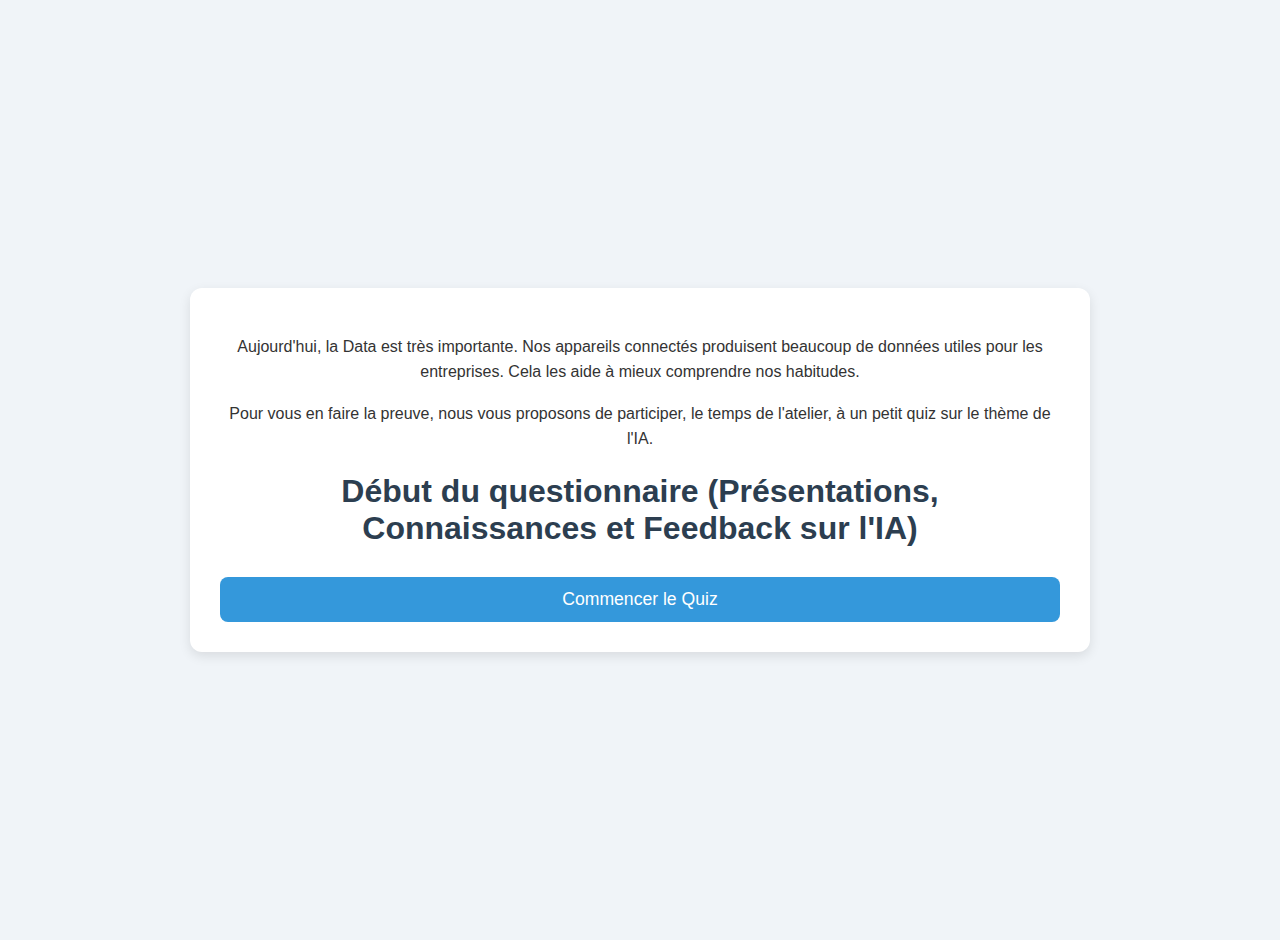
<file: frontend/index.html>
<!DOCTYPE html>
<html lang="fr">
<head>
    <meta charset="UTF-8">
    <meta name="viewport" content="width=device-width, initial-scale=1.0">
    <title>Questionnaire sur l'IA et les smartphones</title>
    <link rel="stylesheet" href="styles.css">
</head>
<body>
    <div class="container">
        <div id="intro">
            <p>Aujourd'hui, la Data est très importante. Nos appareils connectés produisent beaucoup de données utiles pour les entreprises. Cela les aide à mieux comprendre nos habitudes.</p>
            <p>Pour vous en faire la preuve, nous vous proposons de participer, le temps de l'atelier, à un petit quiz sur le thème de l'IA.</p>
            <h1>Début du questionnaire (Présentations, Connaissances et Feedback sur l'IA)</h1>
            <button id="start-quiz">Commencer le Quiz</button>
        </div>
        <div id="quiz" style="display: none;">
            <h2>Questionnaire</h2>
            <form id="monFormulaire">
                <div id="questions"></div>
                <div class="form-group">
                    <label>15. Selon vous, comment l’IA peut-elle contribuer au développement humain à Djibouti ?</label>
                    <textarea name="question15" rows="4"></textarea>
                </div>
                <div class="form-group">
                    <label>16. Selon vous, pourquoi est-il important de promouvoir une utilisation éthique et responsable de l’IA avec les données ?</label>
                    <textarea name="question16" rows="4"></textarea>
                </div>
                <button type="submit">Soumettre</button>
            </form>
        </div>
        <div id="results" style="display: none;">
            <h2>Résultats</h2>
            <div id="results-text" class="results"></div>
        </div>
    </div>
    <script src="script.js"></script>
</body>
</html>
</file>
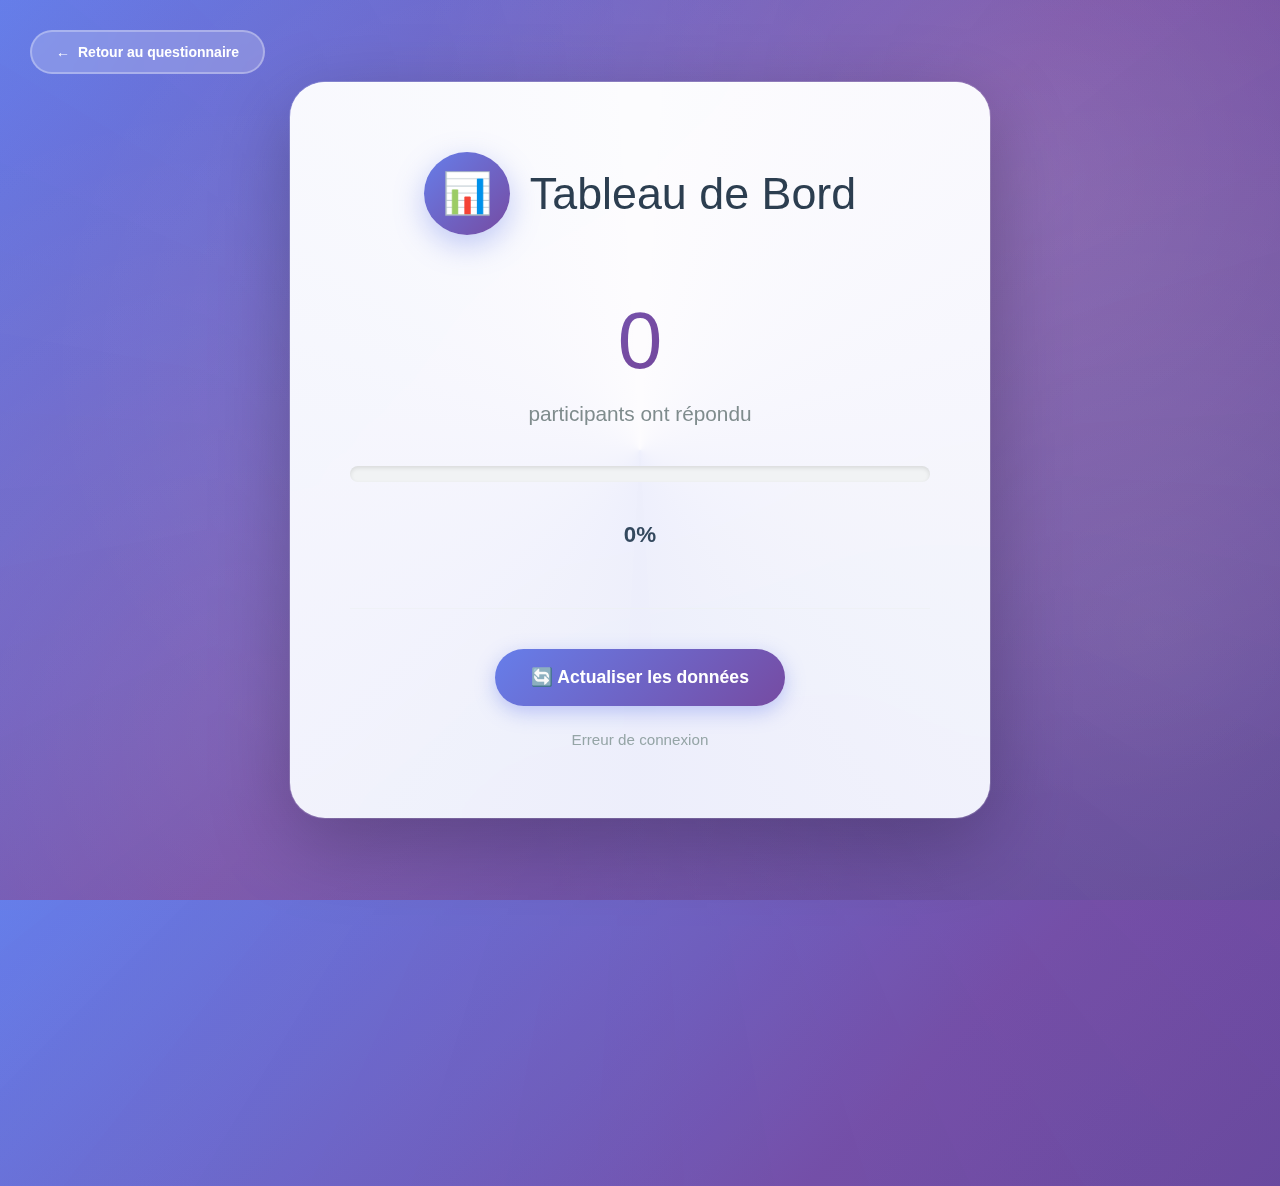
<file: frontend/dashboard.html>
<!DOCTYPE html>
<html lang="fr">
<head>
    <meta charset="UTF-8">
    <meta name="viewport" content="width=device-width, initial-scale=1.0">
    <title>Dashboard - Questionnaire IA</title>
    <style>
        * {
            margin: 0;
            padding: 0;
            box-sizing: border-box;
        }

        body {
            font-family: 'Segoe UI', Tahoma, Geneva, Verdana, sans-serif;
            background: linear-gradient(135deg, #667eea 0%, #764ba2 50%, #5a3e8c 100%);
            min-height: 100vh;
            display: flex;
            align-items: center;
            justify-content: center;
            padding: 20px;
            position: relative;
            overflow-x: hidden;
        }

        /* Particules animées en arrière-plan */
        body::before {
            content: '';
            position: absolute;
            top: 0;
            left: 0;
            right: 0;
            bottom: 0;
            background-image: 
                radial-gradient(circle at 20% 80%, rgba(255,255,255,0.1) 0%, transparent 50%),
                radial-gradient(circle at 80% 20%, rgba(255,255,255,0.15) 0%, transparent 50%),
                radial-gradient(circle at 40% 40%, rgba(255,255,255,0.08) 0%, transparent 50%),
                radial-gradient(circle at 90% 70%, rgba(255,255,255,0.12) 0%, transparent 50%);
            animation: float 25s ease-in-out infinite;
            pointer-events: none;
        }

        @keyframes float {
            0%, 100% { transform: translate(0, 0) rotate(0deg); }
            25% { transform: translate(30px, -30px) rotate(90deg); }
            50% { transform: translate(-20px, 20px) rotate(180deg); }
            75% { transform: translate(20px, -10px) rotate(270deg); }
        }

        /* Bouton de retour */
        .back-button {
            position: fixed;
            top: 30px;
            left: 30px;
            background: rgba(255, 255, 255, 0.2);
            backdrop-filter: blur(10px);
            color: white;
            border: 2px solid rgba(255, 255, 255, 0.3);
            border-radius: 50px;
            padding: 12px 24px;
            cursor: pointer;
            font-size: 14px;
            font-weight: 600;
            transition: all 0.3s ease;
            text-decoration: none;
            display: flex;
            align-items: center;
            gap: 8px;
            z-index: 1000;
        }

        .back-button:hover {
            background: rgba(255, 255, 255, 0.3);
            transform: translateY(-2px);
            box-shadow: 0 8px 25px rgba(0, 0, 0, 0.2);
        }

        .dashboard-container {
            background: rgba(255, 255, 255, 0.98);
            backdrop-filter: blur(25px);
            border-radius: 35px;
            box-shadow: 
                0 25px 80px rgba(0, 0, 0, 0.25),
                0 0 0 1px rgba(255, 255, 255, 0.2),
                inset 0 1px 0 rgba(255, 255, 255, 0.9);
            padding: 70px 60px;
            width: 100%;
            max-width: 700px;
            text-align: center;
            position: relative;
            animation: slideInUp 1s ease-out;
        }

        @keyframes slideInUp {
            from {
                opacity: 0;
                transform: translateY(60px) scale(0.95);
            }
            to {
                opacity: 1;
                transform: translateY(0) scale(1);
            }
        }

        .dashboard-title {
            color: #2c3e50;
            font-size: 2.8em;
            font-weight: 300;
            margin-bottom: 60px;
            display: flex;
            align-items: center;
            justify-content: center;
            gap: 20px;
            animation: titlePulse 3s ease-in-out infinite;
        }

        @keyframes titlePulse {
            0%, 100% { transform: scale(1); }
            50% { transform: scale(1.05); }
        }

        .dashboard-icon {
            font-size: 0.9em;
            background: linear-gradient(135deg, #667eea, #764ba2);
            padding: 18px;
            border-radius: 50%;
            color: white;
            box-shadow: 0 10px 30px rgba(102, 126, 234, 0.4);
            animation: iconFloat 4s ease-in-out infinite;
        }

        @keyframes iconFloat {
            0%, 100% { transform: translateY(0px) rotate(0deg); }
            50% { transform: translateY(-10px) rotate(180deg); }
        }

        .progress-main {
            margin-bottom: 50px;
        }

        .participants-count {
            font-size: 5em;
            font-weight: 100;
            color: #2c3e50;
            margin-bottom: 15px;
            background: linear-gradient(135deg, #667eea, #764ba2, #5a3e8c);
            -webkit-background-clip: text;
            -webkit-text-fill-color: transparent;
            background-clip: text;
            animation: countPulse 2s ease-in-out infinite;
        }

        @keyframes countPulse {
            0%, 100% { transform: scale(1); opacity: 1; }
            50% { transform: scale(1.1); opacity: 0.8; }
        }

        .participants-label {
            font-size: 1.3em;
            color: #7f8c8d;
            margin-bottom: 40px;
            font-weight: 300;
            animation: labelFade 3s ease-in-out infinite;
        }

        @keyframes labelFade {
            0%, 100% { opacity: 0.7; }
            50% { opacity: 1; }
        }

        .progress-bar-wrapper {
            background: #f1f3f4;
            border-radius: 50px;
            height: 16px;
            margin: 40px 0;
            overflow: hidden;
            position: relative;
            box-shadow: inset 0 2px 4px rgba(0, 0, 0, 0.1);
        }

        .progress-bar-fill {
            height: 100%;
            background: linear-gradient(135deg, #667eea, #764ba2, #5a3e8c, #667eea);
            background-size: 300% 100%;
            border-radius: 50px;
            transition: width 2s cubic-bezier(0.4, 0, 0.2, 1);
            position: relative;
            overflow: hidden;
            animation: gradientMove 3s ease-in-out infinite;
        }

        @keyframes gradientMove {
            0%, 100% { background-position: 0% 50%; }
            50% { background-position: 100% 50%; }
        }

        .progress-bar-fill::before {
            content: '';
            position: absolute;
            top: 0;
            left: -100%;
            width: 100%;
            height: 100%;
            background: linear-gradient(90deg, transparent, rgba(255,255,255,0.6), transparent);
            animation: shimmer 2.5s infinite;
        }

        @keyframes shimmer {
            0% { left: -100%; }
            100% { left: 100%; }
        }

        .progress-bar-fill::after {
            content: '';
            position: absolute;
            top: 0;
            left: 0;
            right: 0;
            bottom: 0;
            background: linear-gradient(to bottom, rgba(255,255,255,0.3), transparent);
            border-radius: 50px;
        }

        .progress-percentage {
            font-size: 1.4em;
            color: #34495e;
            font-weight: 600;
            margin-top: 20px;
            animation: percentageBounce 1.5s ease-in-out infinite;
        }

        @keyframes percentageBounce {
            0%, 100% { transform: translateY(0); }
            50% { transform: translateY(-5px); }
        }

        .refresh-section {
            margin-top: 60px;
            padding-top: 40px;
            border-top: 1px solid rgba(236, 240, 241, 0.6);
        }

        .refresh-button {
            background: linear-gradient(135deg, #667eea, #764ba2);
            color: white;
            border: none;
            padding: 18px 36px;
            border-radius: 50px;
            cursor: pointer;
            font-size: 1.1em;
            font-weight: 600;
            transition: all 0.4s ease;
            box-shadow: 0 6px 20px rgba(102, 126, 234, 0.4);
            position: relative;
            overflow: hidden;
        }

        .refresh-button::before {
            content: '';
            position: absolute;
            top: 0;
            left: -100%;
            width: 100%;
            height: 100%;
            background: linear-gradient(90deg, transparent, rgba(255,255,255,0.3), transparent);
            transition: left 0.5s;
        }

        .refresh-button:hover::before {
            left: 100%;
        }

        .refresh-button:hover {
            transform: translateY(-3px) scale(1.05);
            box-shadow: 0 10px 35px rgba(102, 126, 234, 0.5);
        }

        .refresh-button:active {
            transform: translateY(-1px) scale(1.02);
        }

        .loading {
            color: #7f8c8d;
            font-style: italic;
            margin-top: 25px;
            animation: loadingPulse 1.5s ease-in-out infinite;
        }

        @keyframes loadingPulse {
            0%, 100% { opacity: 0.5; }
            50% { opacity: 1; }
        }

        .last-update {
            color: #95a5a6;
            font-size: 0.95em;
            margin-top: 25px;
            animation: updateFade 2s ease-in-out infinite;
        }

        @keyframes updateFade {
            0%, 100% { opacity: 0.6; }
            50% { opacity: 1; }
        }

        /* Effets de particules sur le conteneur */
        .dashboard-container::before {
            content: '';
            position: absolute;
            top: -50%;
            left: -50%;
            width: 200%;
            height: 200%;
            background: conic-gradient(from 0deg, transparent, rgba(102, 126, 234, 0.1), transparent);
            animation: rotate 20s linear infinite;
            pointer-events: none;
            z-index: -1;
        }

        @keyframes rotate {
            from { transform: rotate(0deg); }
            to { transform: rotate(360deg); }
        }

        /* Animations responsives */
        @media (max-width: 768px) {
            .dashboard-container {
                padding: 50px 40px;
                margin: 20px;
            }

            .dashboard-title {
                font-size: 2.2em;
                margin-bottom: 50px;
            }

            .participants-count {
                font-size: 3.5em;
            }

            .participants-label {
                font-size: 1.1em;
            }

            .back-button {
                top: 20px;
                left: 20px;
                padding: 10px 20px;
                font-size: 13px;
            }
        }

        @media (max-width: 480px) {
            .dashboard-container {
                padding: 40px 30px;
            }

            .dashboard-title {
                font-size: 1.9em;
                flex-direction: column;
                gap: 15px;
            }

            .participants-count {
                font-size: 2.8em;
            }

            .progress-bar-wrapper {
                height: 14px;
            }
        }
    </style>
</head>
<body>
    <a href="index.html" class="back-button">
        <span>←</span>
        <span>Retour au questionnaire</span>
    </a>

    <div class="dashboard-container">
        <h1 class="dashboard-title">
            <span class="dashboard-icon">📊</span>
            Tableau de Bord
        </h1>
        
        <div class="progress-main">
            <div class="participants-count" id="participantsCount">0</div>
            <div class="participants-label">participants ont répondu</div>
            
            <div class="progress-bar-wrapper">
                <div class="progress-bar-fill" id="progressBarFill" style="width: 0%"></div>
            </div>
            
            <div class="progress-percentage" id="progressPercentage">0%</div>
        </div>
        
        <div class="refresh-section">
            <button class="refresh-button" onclick="loadDashboardData()">
                🔄 Actualiser les données
            </button>
            
            <div id="loadingIndicator" class="loading" style="display: none;">
                Chargement en cours...
            </div>
            
            <div class="last-update" id="lastUpdate">
                Dernière mise à jour : jamais
            </div>
        </div>
    </div>

    <script>
        // Configuration de l'API selon l'environnement
        const API_BASE_URL = window.location.hostname === 'localhost' || window.location.hostname === '127.0.0.1' 
            ? 'http://localhost:8000' 
            : 'https://ia-perception-api.ansie.dj';

        // Fonction pour charger les données du dashboard
        async function loadDashboardData() {
            console.log('Loading dashboard data');
            const loadingIndicator = document.getElementById('loadingIndicator');
            const refreshButton = document.querySelector('.refresh-button');
            
            // Afficher l'indicateur de chargement
            loadingIndicator.style.display = 'block';
            refreshButton.style.opacity = '0.6';
            refreshButton.disabled = true;
            
            try {
                const response = await fetch(`${API_BASE_URL}/progress`);
                const data = await response.json();
                
                console.log('Dashboard data received:', data);
                
                // Animation du compteur
                const currentCount = parseInt(document.getElementById('participantsCount').textContent) || 0;
                const targetCount = data.total_responses || 0;
                animateCounter(currentCount, targetCount);
                
                // Mettre à jour la barre de progression avec animation
                const progressBarFill = document.getElementById('progressBarFill');
                const progressPercentage = document.getElementById('progressPercentage');
                const percentage = data.percentage || 0;
                
                // Animation de la barre de progression
                setTimeout(() => {
                    progressBarFill.style.width = percentage + '%';
                }, 200);
                
                // Animation du pourcentage
                setTimeout(() => {
                    progressPercentage.textContent = `${percentage}%`;
                }, 400);
                
                // Mettre à jour l'heure de dernière mise à jour
                const now = new Date();
                const timeString = now.toLocaleTimeString('fr-FR', {
                    hour: '2-digit',
                    minute: '2-digit',
                    second: '2-digit'
                });
                document.getElementById('lastUpdate').textContent = `Dernière mise à jour : ${timeString}`;
                
            } catch (error) {
                console.error('Error loading dashboard data:', error);
                // Afficher des valeurs par défaut en cas d'erreur
                document.getElementById('participantsCount').textContent = '0';
                document.getElementById('progressBarFill').style.width = '0%';
                document.getElementById('progressPercentage').textContent = '0%';
                document.getElementById('lastUpdate').textContent = 'Erreur de connexion';
            } finally {
                // Masquer l'indicateur de chargement
                loadingIndicator.style.display = 'none';
                refreshButton.style.opacity = '1';
                refreshButton.disabled = false;
            }
        }

        // Animation du compteur de participants
        function animateCounter(start, end) {
            const duration = 1500; // 1.5 secondes
            const startTime = performance.now();
            const element = document.getElementById('participantsCount');
            
            function update(currentTime) {
                const elapsed = currentTime - startTime;
                const progress = Math.min(elapsed / duration, 1);
                
                // Fonction d'easing pour une animation fluide
                const easeOutQuart = 1 - Math.pow(1 - progress, 4);
                const current = Math.round(start + (end - start) * easeOutQuart);
                
                element.textContent = current;
                
                if (progress < 1) {
                    requestAnimationFrame(update);
                }
            }
            
            requestAnimationFrame(update);
        }

        // Charger les données au démarrage
        document.addEventListener('DOMContentLoaded', function() {
            loadDashboardData();
        });

        // Actualisation automatique toutes les 8 secondes
        setInterval(loadDashboardData, 8000);
    </script>
</body>
</html>
</file>
<file: frontend/styles.css>
body {
  font-family: 'Segoe UI', Arial, sans-serif;
  max-width: 900px;
  margin: 0 auto;
  padding: 20px;
  background-color: #f0f4f8;
  color: #333;
  display: flex;
    flex-direction: column;
    align-items: center;
    justify-content: center;
    min-height: 100vh;
}


.container {
  background-color: white;
  padding: 30px;
  border-radius: 12px;
  box-shadow: 0 4px 12px rgba(0, 0, 0, 0.1);
  animation: fadeIn 0.5s ease-in;
}

@keyframes fadeIn {
  from { opacity: 0; transform: translateY(20px); }
  to { opacity: 1; transform: translateY(0); }
}

h1 {
  text-align: center;
  color: #2c3e50;
  margin-bottom: 20px;
}

p {
  line-height: 1.6;
  margin-bottom: 15px;
}

#intro {
  text-align: center;
}

#start-quiz {
    width: 100%;
  padding: 12px 24px;
  background-color: #3498db;
  color: white;
  border: none;
  border-radius: 8px;
  cursor: pointer;
  font-size: 1.1em;
  transition: background-color 0.3s, transform 0.2s;
  margin-top: 10px;
}

#start-quiz:hover {
  background-color: #2980b9;
  transform: scale(1.05);
}

.form-group {
  margin-bottom: 25px;
}

.form-group label {
  display: block;
  font-weight: bold;
  margin-bottom: 10px;
  color: #2c3e50;
}

.form-group .options {
  display: flex;
  flex-direction: column;
  gap: 12px;
}

.form-group .options label {
  font-weight: normal;
  cursor: pointer;
  padding: 10px;
  border: 1px solid #ddd;
  border-radius: 6px;
  transition: background-color 0.2s;
}

.form-group .options label:hover {
  background-color: #f8f9fa;
}

input[type="radio"], input[type="checkbox"] {
  margin-right: 10px;
}

#other-sector {
  margin-top: 10px;
  padding: 8px;
  width: 100%;
  border: 1px solid #ccc;
  border-radius: 5px;
  font-size: 1em;
}

select, textarea {
    width: 100%;
    padding: 10px;
    border: 1px solid #ccc;
    border-radius: 5px;
    font-size: 16px;
    transition: border-color 0.3s;
    box-sizing: border-box; /* Ajoutez cette ligne */}

textarea:focus {
  border-color: #2980b9;
  outline: none;
}

button[type="submit"] {
  display: block;
  width: 100%;
  padding: 12px;
  background-color: #2ecc71;
  color: white;
  border: none;
  border-radius: 8px;
  cursor: pointer;
  font-size: 1.1em;
  transition: background-color 0.3s, transform 0.2s;
}

button[type="submit"]:hover {
  background-color: #27ae60;
  transform: scale(1.02);
}

.results {
  margin-top: 20px;
  padding: 20px;
  background-color: #ecf0f1;
  border-radius: 8px;
  animation: fadeIn 0.5s ease-in;
}

.results h2 {
  margin-top: 0;
  color: #2c3e50;
}

.results li {
  margin-bottom: 15px;
}

@media (max-width: 600px) {
  .container {
    padding: 15px;
  }
  h1 {
    font-size: 1.5em;
  }
  button[type="submit"], #start-quiz {
    font-size: 1em;
  }
}
</file>
